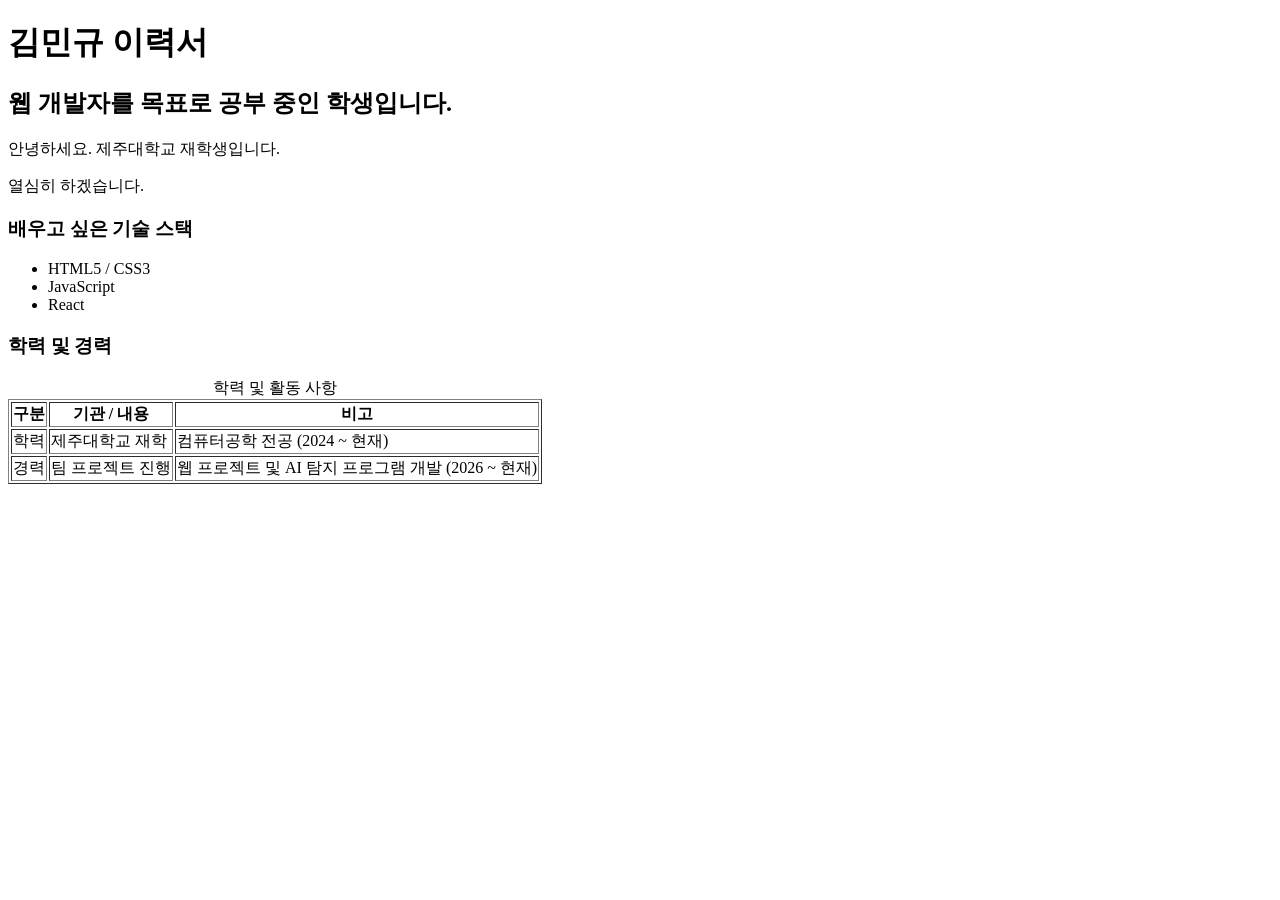
<file: week2/index.html>
<!DOCTYPE html>
<html lang="ko">
<head>
    <meta charset="UTF-8">
    <meta name="viewport" content="width=device-width, initial-scale=1.0">
    <title>이력서</title>
</head>
<body>
    <h1>김민규 이력서</h1>
    <h2>웹 개발자를 목표로 공부 중인 학생입니다.</h2>

    <p>안녕하세요. 제주대학교 재학생입니다.</p>
    <p>열심히 하겠습니다.</p>

    <h3>배우고 싶은 기술 스택</h3>
    <ul>
        <li>HTML5 / CSS3</li>
        <li>JavaScript</li>
        <li>React</li>
    </ul>

    <h3>학력 및 경력</h3>
    <table border="1">
        <caption>학력 및 활동 사항</caption>
        <thead>
            <tr>
                <th scope="col">구분</th>
                <th scope="col">기관 / 내용</th>
                <th scope="col">비고</th>
            </tr>
        </thead>
        <tbody>
            <tr>
                <td>학력</td>
                <td>제주대학교 재학</td>
                <td>컴퓨터공학 전공 (2024 ~ 현재)</td>
            </tr>
            <tr>
                <td>경력</td>
                <td>팀 프로젝트 진행</td>
                <td>웹 프로젝트 및 AI 탐지 프로그램 개발 (2026 ~ 현재)</td>
            </tr>
        </tbody>
    </table>
</body>
</html>
</file>
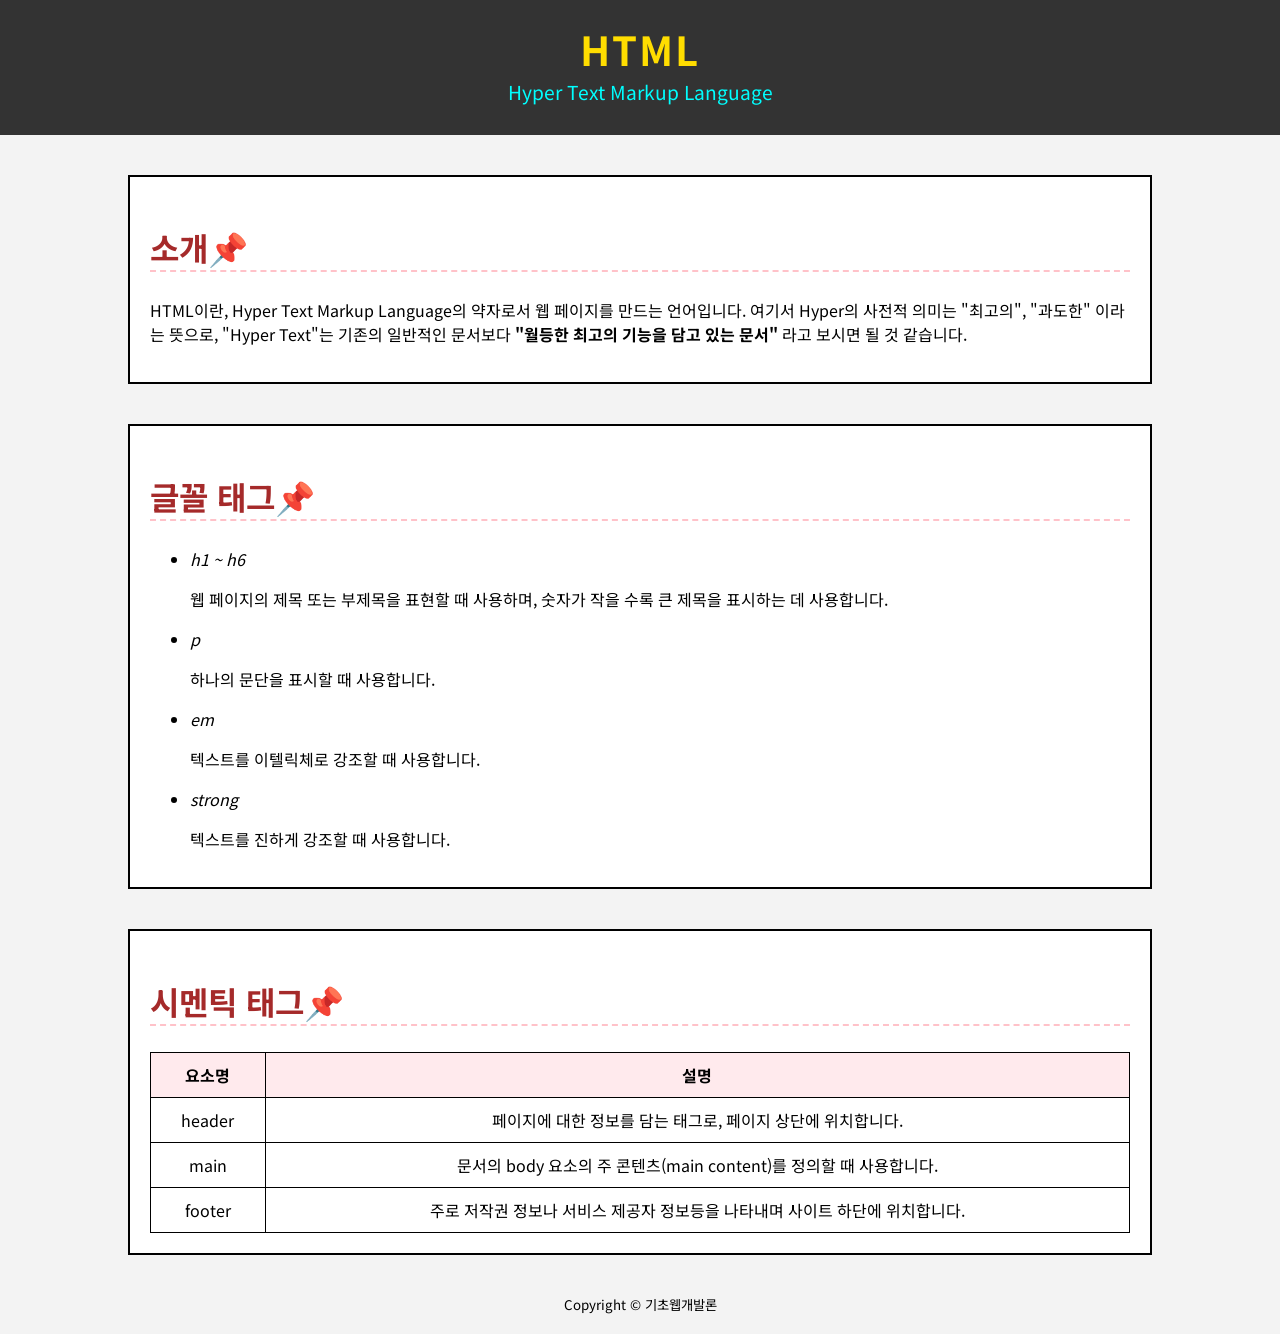
<file: week4/index.html>
<!doctype html>
<html lang="ko">
  <head>
    <meta charset="UTF-8" />
    <meta name="viewport" content="width=device-width, initial-scale=1.0" />
    <title>나만의 프로필 카드 - Week 4</title>

    <link rel="preconnect" href="https://fonts.googleapis.com">
    <link rel="preconnect" href="https://fonts.gstatic.com" crossorigin>
    <link href="https://fonts.googleapis.com/css2?family=Noto+Sans+KR:wght@400;700&display=swap" rel="stylesheet">

    <style>
      body, html {
        margin: 0;
        padding: 0;
        background-color: rgba(240, 240, 240, 0.5); 
        font-family: 'Noto Sans KR', sans-serif; 
        text-align: center; 
      }

      .header-box {
        height: 15vh; 
        background-color: #333; 
        padding: 20px; 
        box-sizing: border-box; 
      }

      .header-box > h1 {
        color: #ffdd00; 
        font-size: 2.5rem; 
        margin: 0; 
        letter-spacing: 2px; 
      }
      
      .header-box > span {
        color: aqua;
        font-size: 1.2em; 
      }

      
      .content-wrap {
        width: 80vw;
        margin: 40px auto; 
        padding: 20px; 
        border: 2px solid #000; 
        box-sizing: border-box; 
        background-color: white;
        text-align: left;
      }

      
      .content-wrap:hover {
        border-color: blueviolet;
      }

      .title-text {
        font-size: 2em;
        color: brown; 
        font-weight: 700;
        border-bottom: 2px dashed rgba(255, 55, 77, 0.3); 
      }

     
      .title-text::after {
        content: " 📌";
        display: inline-block;
      }

      /
      .title-text + p {
        font-size: 110%; 
        line-height: 1.6; 
        color: #333;
      }

      .info-table {
        width: 100%;
        border-collapse: collapse;
        margin-top: 20px;
      }

      .info-table th, 
      .info-table td {
        border: 1px solid #000; 
        padding: 10px;
        text-align: center; 
      }

      .info-table th {
        background-color: rgba(255, 55, 77, 0.1);
      }
      
      footer small {
        display: block;
        padding-bottom: 20px;
      }
    </style>
  </head>
  <body>
    <header class="header-box">
      <h1>HTML</h1>
      <span>Hyper Text Markup Language</span>
    </header>
    <main>
      <section class="content-wrap">
        <h2 class="title-text">소개</h2>
        <p>
          HTML이란, Hyper Text Markup Language의 약자로서 웹 페이지를 만드는
          언어입니다. 여기서 Hyper의 사전적 의미는 "최고의", "과도한" 이라는
          뜻으로, "Hyper Text"는 기존의 일반적인 문서보다
          <strong>"월등한 최고의 기능을 담고 있는 문서"</strong> 라고 보시면 될
          것 같습니다.
        </p>
      </section>

      <section class="content-wrap">
        <h2 class="title-text">글꼴 태그</h2>
        <ul>
          <li>
            <em>h1 ~ h6</em>
            <p>
              웹 페이지의 제목 또는 부제목을 표현할 때 사용하며, 숫자가 작을
              수록 큰 제목을 표시하는 데 사용합니다.
            </p>
          </li>
          <li>
            <em>p</em>
            <p>하나의 문단을 표시할 때 사용합니다.</p>
          </li>
          <li>
            <em>em</em>
            <p>텍스트를 이텔릭체로 강조할 때 사용합니다.</p>
          </li>
          <li>
            <em>strong</em>
            <p>텍스트를 진하게 강조할 때 사용합니다.</p>
          </li>
        </ul>
      </section>

      <section class="content-wrap">
        <h2 class="title-text">시멘틱 태그</h2>
        <table class="info-table">
          <thead>
            <tr>
              <th>요소명</th>
              <th>설명</th>
            </tr>
          </thead>
          <tbody>
            <tr>
              <td>header</td>
              <td>
                페이지에 대한 정보를 담는 태그로, 페이지 상단에 위치합니다.
              </td>
            </tr>
            <tr>
              <td>main</td>
              <td>
                문서의 body 요소의 주 콘텐츠(main content)를 정의할 때
                사용합니다.
              </td>
            </tr>
            <tr>
              <td>footer</td>
              <td>
                주로 저작권 정보나 서비스 제공자 정보등을 나타내며 사이트 하단에
                위치합니다.
              </td>
            </tr>
          </tbody>
        </table>
      </section>
    </main>
    <footer>
      <small>Copyright &copy; 기초웹개발론</small>
    </footer>
  </body>
</html>
</file>
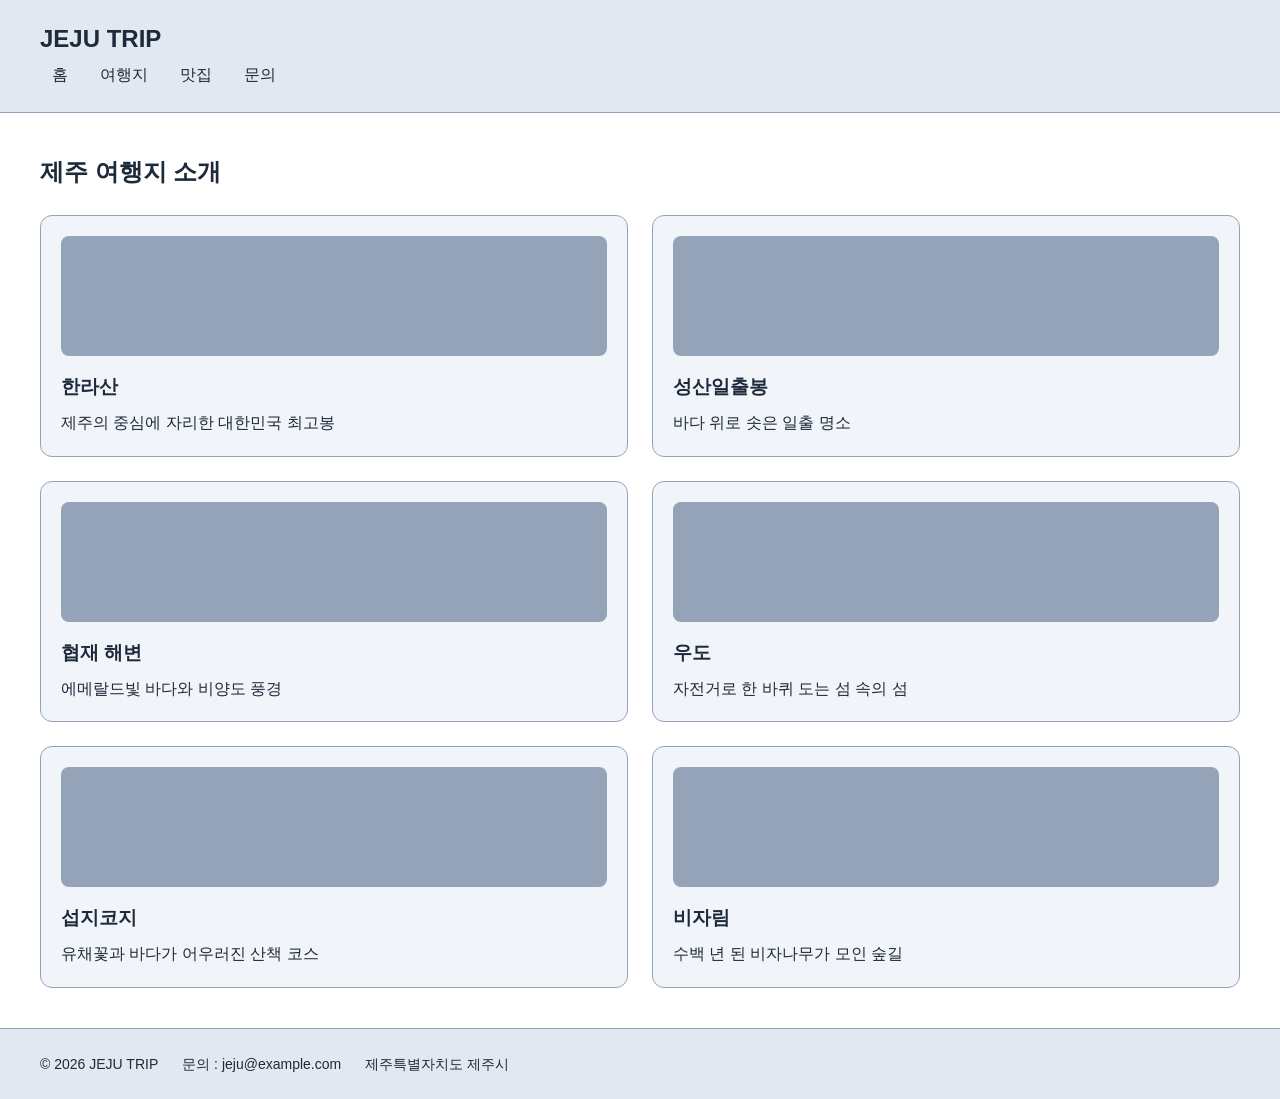
<file: week8/index.html>
<!DOCTYPE html>
<html lang="ko">
<head>
  <meta charset="UTF-8">
  <meta name="viewport" content="width=device-width, initial-scale=1.0">

  <title>제주 여행지 소개</title>

  <style>
    /* ============================================================
        기본 스타일 - 이 영역은 수정하지 않습니다
       ============================================================ */
    * { margin: 0; padding: 0; box-sizing: border-box; }

    body {
      font-family: "Noto Sans KR", "Malgun Gothic", sans-serif;
      font-size: 16px;
      line-height: 1.6;
    }

    header {
      padding: 20px 40px;
      border-bottom: 1px solid #94a3b8;
    }
    .logo { font-size: 24px; }
    .menu { list-style: none; }
    .menu li { padding: 4px 12px; }
    .menu a { color: inherit; text-decoration: none; }

    main { padding: 40px; }
    main h2 { margin-bottom: 24px; }

    .card-list { list-style: none; }
    .card {
      padding: 20px;
      border: 1px solid #94a3b8;
      border-radius: 12px;
    }
    .thumb {
      height: 120px;
      margin-bottom: 16px;
      border-radius: 8px;
      background: #94a3b8;
    }
    .card h3 { margin-bottom: 8px; }

    footer {
      padding: 24px 40px;
      border-top: 1px solid #94a3b8;
      font-size: 14px;
    }


    /* ============================================================
        여기부터 실습 과제 작성 ( 적용 값은 JNUclass 과제 안내 확인 )
      ============================================================ */

    /* [flex 레이아웃] body, main */
    body {
      display: flex;
      flex-direction: column;
      min-height: 100vh;
    }
    main { flex: 1; }


    /* [PC 기준] GNB ( .menu ), 카드 그리드 ( .card-list ), 푸터 ( footer ) */
    .menu {
      display: flex;
      flex-direction: row;
      gap: 8px;
      font-size: 18px;
    }
    .card-list {
      display: grid;
      grid-template-columns: repeat(3, 1fr);   /* 한 줄에 3개 */
      gap: 24px;
    }
    footer {
      display: flex;
      flex-direction: row;
      gap: 24px;
    }


    /* [태블릿] 미디어 쿼리 (중단점) 및 디자인 적용 */
    @media (max-width: 1439px) {
      .menu {
        flex-direction: row;
        font-size: 16px;
      }
      .card-list {
        grid-template-columns: repeat(2, 1fr);  /* 한 줄에 2개 */
      }
      footer {
        flex-direction: row;
      }
    }


    /* [모바일] 미디어 쿼리 (중단점) 및 디자인 적용 */
    @media (max-width: 767px) {
      .menu {
        flex-direction: column;
        font-size: 14px;
      }
      .card-list {
        grid-template-columns: 1fr;             /* 한 줄에 1개 */
      }
      footer {
        flex-direction: column;
      }
    }


    /* [다크모드] 미디어 쿼리 및 CSS 변수 방식 적용 */
    :root {
      --bg: #ffffff;
      --text: #1e293b;
      --header-bg: #e2e8f0;
      --card-bg: #f1f5f9;
    }

    @media (prefers-color-scheme: dark) {
      :root {
        --bg: #0f172a;
        --text: #e2e8f0;
        --header-bg: #334155;
        --card-bg: #1e293b;
      }
    }

    body {
      background: var(--bg);
      color: var(--text);
    }
    header,
    footer {
      background: var(--header-bg);
    }
    .card {
      background: var(--card-bg);
    }

  </style>
</head>
<body>

  <header>
    <h1 class="logo">JEJU TRIP</h1>
    <nav>
      <ul class="menu">
        <li><a href="#">홈</a></li>
        <li><a href="#">여행지</a></li>
        <li><a href="#">맛집</a></li>
        <li><a href="#">문의</a></li>
      </ul>
    </nav>
  </header>

  <main>
    <h2>제주 여행지 소개</h2>
    <ul class="card-list">
      <li class="card">
        <div class="thumb"></div>
        <h3>한라산</h3>
        <p>제주의 중심에 자리한 대한민국 최고봉</p>
      </li>
      <li class="card">
        <div class="thumb"></div>
        <h3>성산일출봉</h3>
        <p>바다 위로 솟은 일출 명소</p>
      </li>
      <li class="card">
        <div class="thumb"></div>
        <h3>협재 해변</h3>
        <p>에메랄드빛 바다와 비양도 풍경</p>
      </li>
      <li class="card">
        <div class="thumb"></div>
        <h3>우도</h3>
        <p>자전거로 한 바퀴 도는 섬 속의 섬</p>
      </li>
      <li class="card">
        <div class="thumb"></div>
        <h3>섭지코지</h3>
        <p>유채꽃과 바다가 어우러진 산책 코스</p>
      </li>
      <li class="card">
        <div class="thumb"></div>
        <h3>비자림</h3>
        <p>수백 년 된 비자나무가 모인 숲길</p>
      </li>
    </ul>
  </main>

  <footer>
    <p>© 2026 JEJU TRIP</p>
    <p>문의 : jeju@example.com</p>
    <p>제주특별자치도 제주시</p>
  </footer>

</body>
</html>
</file>
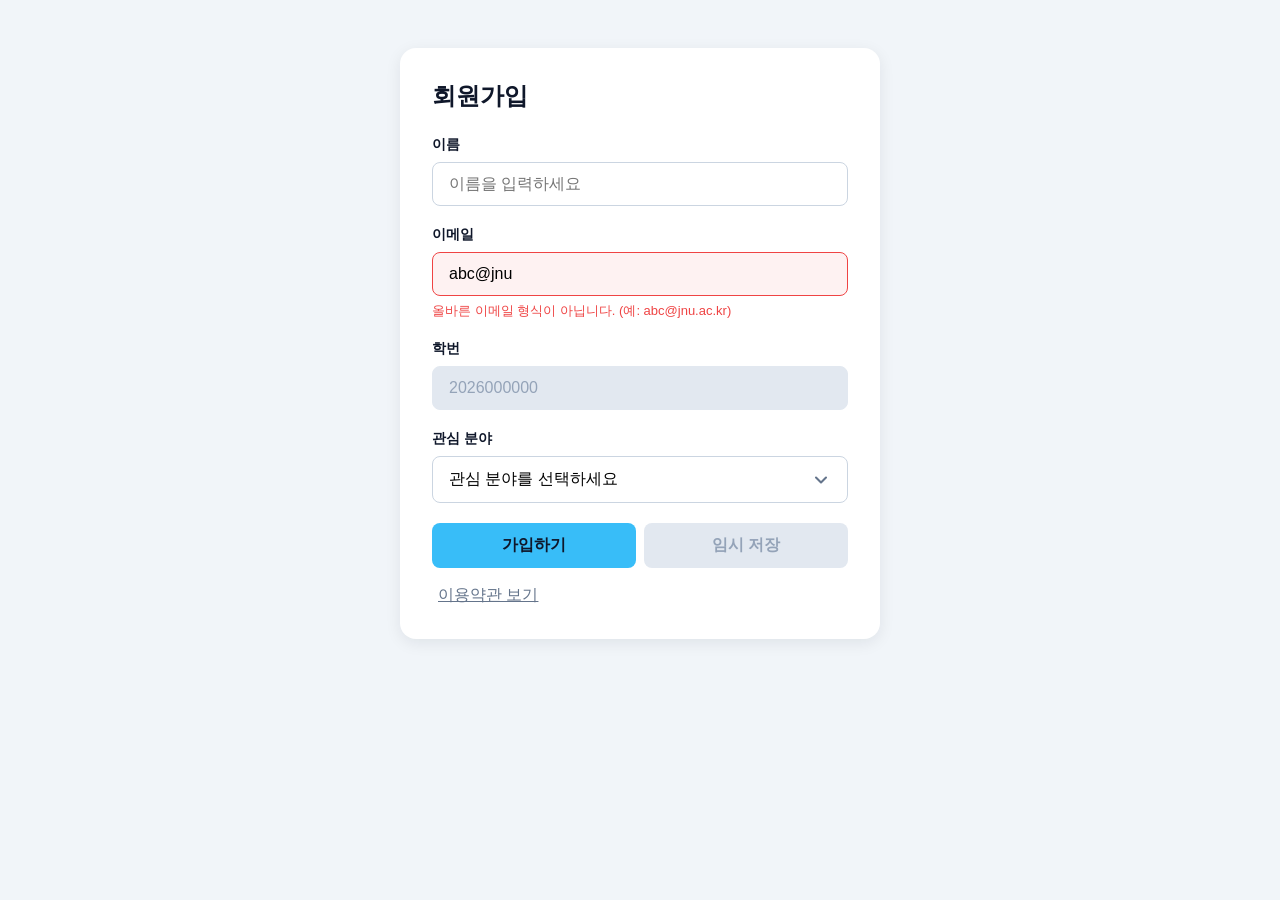
<file: week9/index.html>
<!DOCTYPE html>
<html lang="ko">
<head>
  <meta charset="UTF-8">
  <meta name="viewport" content="width=device-width, initial-scale=1.0">
  <title>9주차 실습 - 폼 · 콤보박스 · 모달</title>
  <style>
    /* ===== reset ===== */
    *, *::before, *::after { box-sizing: border-box; }
    body, h1, h2, p, ul { margin: 0; padding: 0; }
    ul { list-style: none; }
    button, input { font: inherit; }

    /* ===== 기본 레이아웃 (수정 금지) ===== */
    body {
      font-family: 'Noto Sans KR', sans-serif;
      background: #f1f5f9;
      color: #0f172a;
      padding: 48px 16px;
    }
    .container {
      max-width: 480px;
      margin: 0 auto;
      padding: 32px;
      background: #fff;
      border-radius: 16px;
      box-shadow: 0 4px 16px rgba(15, 23, 42, 0.08);
    }
    h1 { font-size: 24px; margin-bottom: 24px; }
    .field { margin-bottom: 20px; }
    .field label {
      display: block;
      margin-bottom: 8px;
      font-size: 14px;
      font-weight: 700;
    }
    input {
      width: 100%;
      padding: 12px 16px;
      border: 1px solid #cbd5e1;
      border-radius: 8px;
    }
    .btn-row { display: flex; gap: 8px; margin-top: 8px; }
    .btn {
      flex: 1;
      padding: 12px;
      border: none;
      border-radius: 8px;
      background: #38bdf8;
      color: #0f172a;
      font-weight: 700;
      cursor: pointer;
    }
    .link-btn {
      margin-top: 16px;
      border: none;
      background: none;
      color: #64748b;
      text-decoration: underline;
      cursor: pointer;
    }

    /* ===== 여기부터 실습 과제 작성 ===== */

    /* [미션 1] 인풋 상태 스타일 (:focus · :disabled · .error · 오류 문구 표시) */
    input:focus {
      outline: none;
      border-color: #38bdf8;
      box-shadow: 0 0 0 3px rgba(56, 189, 248, 0.25);
    }
    input:disabled {
      background: #e2e8f0;
      color: #94a3b8;
      border-color: #e2e8f0;
      cursor: not-allowed;
    }
    .field .msg { display: none; }
    .field.error input {
      border-color: #ef4444;
      background: #fef2f2;
    }
    .field.error input:focus {
      box-shadow: 0 0 0 3px rgba(239, 68, 68, 0.2);
    }
    .field.error .msg {
      display: block;
      margin-top: 6px;
      font-size: 13px;
      color: #ef4444;
    }

    /* [미션 2] 버튼 상태 스타일 (:hover · :active · :disabled) */
    .btn:hover { background: #0ea5e9; }
    .btn:active { background: #0284c7; transform: translateY(1px); }
    .btn:disabled {
      background: #e2e8f0;
      color: #94a3b8;
      cursor: not-allowed;
      transform: none;
    }

    /* [미션 3] 콤보박스 구조 · 목록 · 열림 상태 (relative · absolute 겹침 배치 · .open 목록 표시 · 화살표 회전) */
    .combo { position: relative; }
    .combo-btn {
      display: flex;
      align-items: center;
      justify-content: space-between;
      width: 100%;
      padding: 12px 16px;
      border: 1px solid #cbd5e1;
      border-radius: 8px;
      background: #fff;
      text-align: left;
      cursor: pointer;
    }
    .combo-btn img { width: 20px; height: 20px; transition: transform 0.2s; }
    .combo-list {
      display: none;
      position: absolute;
      top: 100%;
      left: 0;
      right: 0;
      margin-top: 4px;
      background: #fff;
      border: 1px solid #cbd5e1;
      border-radius: 8px;
      box-shadow: 0 4px 16px rgba(15, 23, 42, 0.12);
      overflow: hidden;
      z-index: 10;
    }
    .combo-list li { padding: 12px 16px; cursor: pointer; }
    .combo-list li:hover { background: #f1f5f9; }
    .combo.open .combo-list { display: block; }
    .combo.open .combo-btn img { transform: rotate(180deg); }

    /* [미션 4] 모달 딤드 · 박스 · 열림 상태 (position: fixed · flex 가운데 정렬 · .open 표시) */
    .modal {
      display: none;
      position: fixed;
      top: 0;
      left: 0;
      width: 100%;
      height: 100%;
      background: rgba(15, 23, 42, 0.6);
      align-items: center;
      justify-content: center;
      z-index: 100;
    }
    .modal-box {
      position: relative;
      width: 90%;
      max-width: 400px;
      padding: 32px;
      background: #fff;
      border-radius: 16px;
    }
    .modal-box h2 { font-size: 20px; margin-bottom: 12px; }
    .modal-box p { font-size: 14px; line-height: 1.6; color: #475569; }
    .modal .close {
      position: absolute;
      top: 12px;
      right: 12px;
      padding: 4px;
      border: none;
      background: none;
      cursor: pointer;
      line-height: 0;
    }
    .modal.open { display: flex; }

  </style>
</head>
<body>
  <div class="container">
    <h1>회원가입</h1>

    <div class="field">
      <label for="name">이름</label>
      <input type="text" id="name" placeholder="이름을 입력하세요">
    </div>

    <!-- [미션 1] 이메일 field 에 error 클래스와 오류 문구(.msg) 추가 -->
    <div class="field error">
      <label for="email">이메일</label>
      <input type="email" id="email" value="abc@jnu">
      <p class="msg">올바른 이메일 형식이 아닙니다. (예: abc@jnu.ac.kr)</p>
    </div>

    <!-- [미션 1] 학번 input 에 disabled 속성 추가 -->
    <div class="field">
      <label for="student-id">학번</label>
      <input type="text" id="student-id" value="2026000000" disabled>
    </div>

    <div class="field">
      <label>관심 분야</label>
      <!-- [미션 3] div 콤보박스 (.combo > .combo-btn + ul.combo-list) -->
      <!-- 열림 상태 확인 시 class="combo open" 으로 바꿔 확인, 제출 시엔 open 없는 상태 -->
      <div class="combo">
        <button type="button" class="combo-btn">
          <span>관심 분야를 선택하세요</span>
          <img src="arrow.svg" alt="">
        </button>
        <ul class="combo-list">
          <li>웹 프론트엔드</li>
          <li>백엔드</li>
          <li>모바일 앱</li>
          <li>데이터 분석</li>
        </ul>
      </div>

    </div>

    <div class="btn-row">
      <button class="btn">가입하기</button>
      <!-- [미션 2] 임시 저장 버튼에 disabled 속성 추가 -->
      <button class="btn" disabled>임시 저장</button>
    </div>

    <button class="link-btn">이용약관 보기</button>
  </div>

  <!-- [미션 4] 모달 (.modal > .modal-box > button.close + h2 + p) -->
  <!-- 열림 상태 확인 시 class="modal open" 으로 바꿔 확인, 제출 시엔 open 없는 상태 -->
  <div class="modal">
    <div class="modal-box">
      <button type="button" class="close closed"><img src="close.svg" alt="닫기"></button>
      <h2>이용약관</h2>
      <p>본 서비스 이용약관 내용이 여기에 표시됩니다. 서비스를 이용하시면 약관에 동의한 것으로 간주됩니다.</p>
    </div>
  </div>

</body>
</html>
</file>
